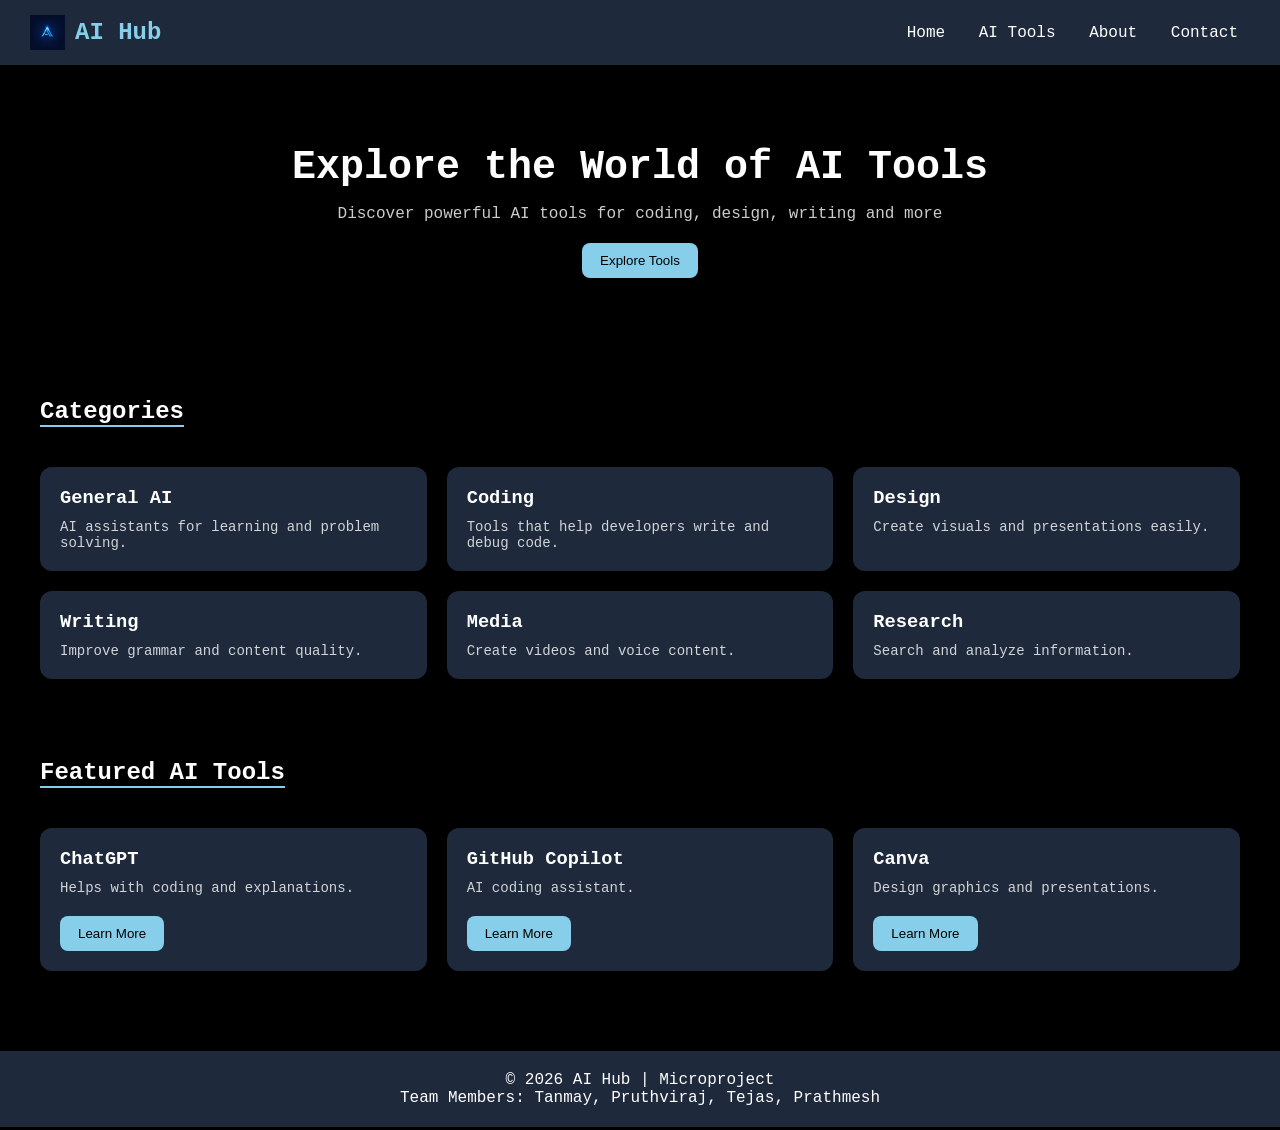
<file: index.html>
<!DOCTYPE html>
<html>

<head>
    <title>AI Hub</title>
    <link rel="stylesheet" href="style.css">
</head>

<body>

<nav>
    <h1 class="logo">
        <img src="logo.jpg">
        AI Hub
    </h1>

    <div>
        <a href="index.html">Home</a>
        <a href="tools.html">AI Tools</a>
        <a href="about.html">About</a>
        <a href="contact.html">Contact</a>
    </div>
</nav>

<div class="hero fade-in">
    <h1>Explore the World of AI Tools</h1>
    <p>Discover powerful AI tools for coding, design, writing and more</p>

    <a href="tools.html">
        <button>Explore Tools</button>
    </a>
</div>

<div>
    <h2 style="margin-left:40px;">Categories</h2>

    <div class="grid">

        <div class="card">
            <h3>General AI</h3>
            <p>AI assistants for learning and problem solving.</p>
        </div>

        <div class="card">
            <h3>Coding</h3>
            <p>Tools that help developers write and debug code.</p>
        </div>

        <div class="card">
            <h3>Design</h3>
            <p>Create visuals and presentations easily.</p>
        </div>

        <div class="card">
            <h3>Writing</h3>
            <p>Improve grammar and content quality.</p>
        </div>

        <div class="card">
            <h3>Media</h3>
            <p>Create videos and voice content.</p>
        </div>

        <div class="card">
            <h3>Research</h3>
            <p>Search and analyze information.</p>
        </div>

    </div>
</div>

<div>
    <h2 style="margin-left:40px;">Featured AI Tools</h2>

    <div class="grid">

        <div class="card">
            <h3>ChatGPT</h3>
            <p>Helps with coding and explanations.</p>
            <a href="chatgpt.html"><button>Learn More</button></a>
        </div>

        <div class="card">
            <h3>GitHub Copilot</h3>
            <p>AI coding assistant.</p>
            <a href="copilot.html"><button>Learn More</button></a>
        </div>

        <div class="card">
            <h3>Canva</h3>
            <p>Design graphics and presentations.</p>
            <a href="canva.html"><button>Learn More</button></a>
        </div>

    </div>
</div>

<footer>
    <p>© 2026 AI Hub | Microproject</p>
    <p>Team Members: Tanmay, Pruthviraj, Tejas, Prathmesh</p>
</footer>

</body>
</html>
</file>
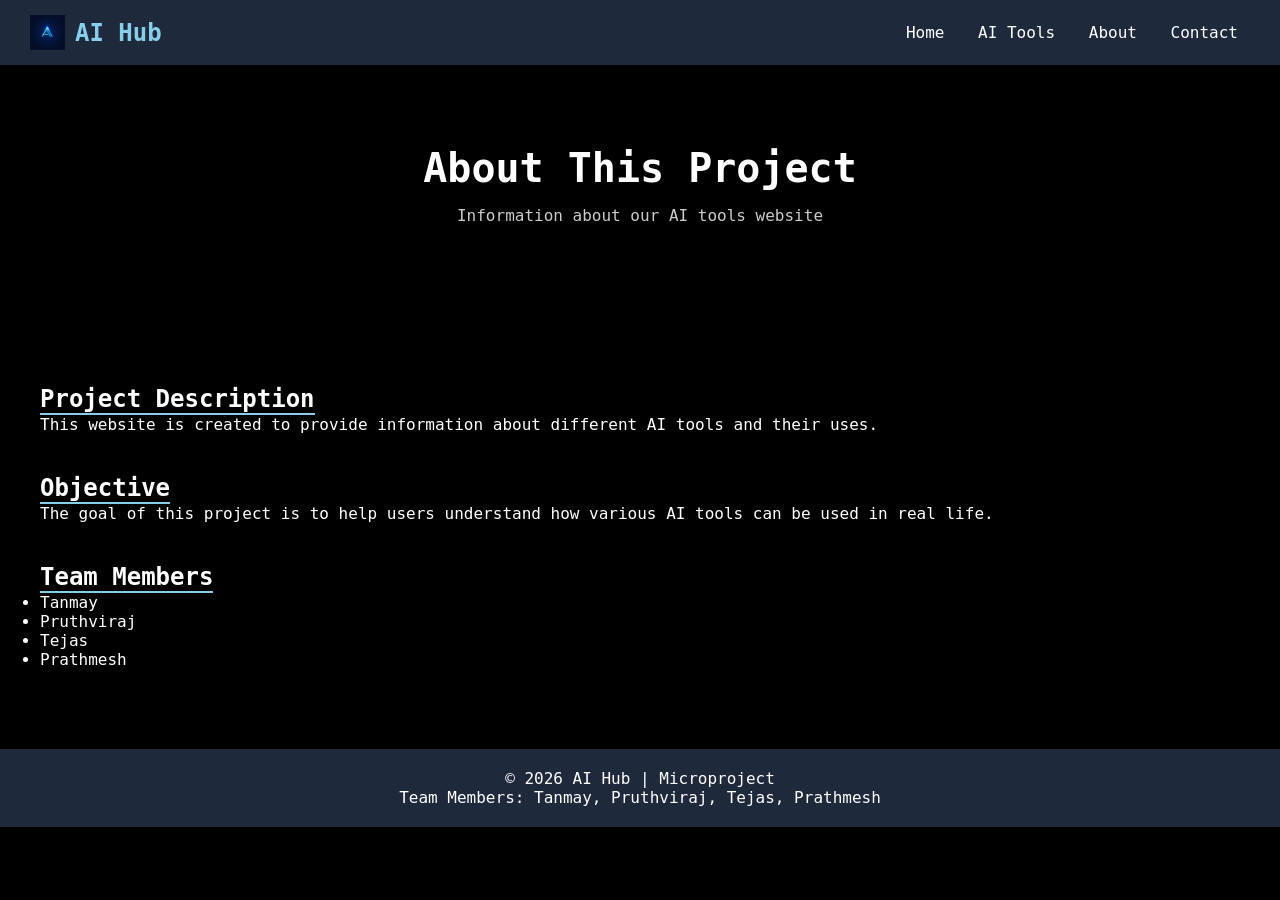
<file: about.html>
<!DOCTYPE html>
<html>

<head>
    <title>About</title>
    <link rel="stylesheet" href="style.css">
</head>

<body>

<nav>
    <h1 class="logo">
        <img src="logo.jpg">
        AI Hub
    </h1>

    <div>
        <a href="index.html">Home</a>
        <a href="tools.html">AI Tools</a>
        <a href="about.html">About</a>
        <a href="contact.html">Contact</a>
    </div>
</nav>

<div class="hero">
    <h1>About This Project</h1>
    <p>Information about our AI tools website</p>
</div>

<div style="padding:40px;">

    <h2>Project Description</h2>
    <p>This website is created to provide information about different AI tools and their uses.</p>

    <h2>Objective</h2>
    <p>The goal of this project is to help users understand how various AI tools can be used in real life.</p>

    <h2>Team Members</h2>
    <ul>
        <li>Tanmay</li>
        <li>Pruthviraj</li>
        <li>Tejas</li>
        <li>Prathmesh</li>
    </ul>

</div>

<footer>
    <p>© 2026 AI Hub | Microproject</p>
    <p>Team Members: Tanmay, Pruthviraj, Tejas, Prathmesh</p>
</footer>

</body>
</html>
</file>
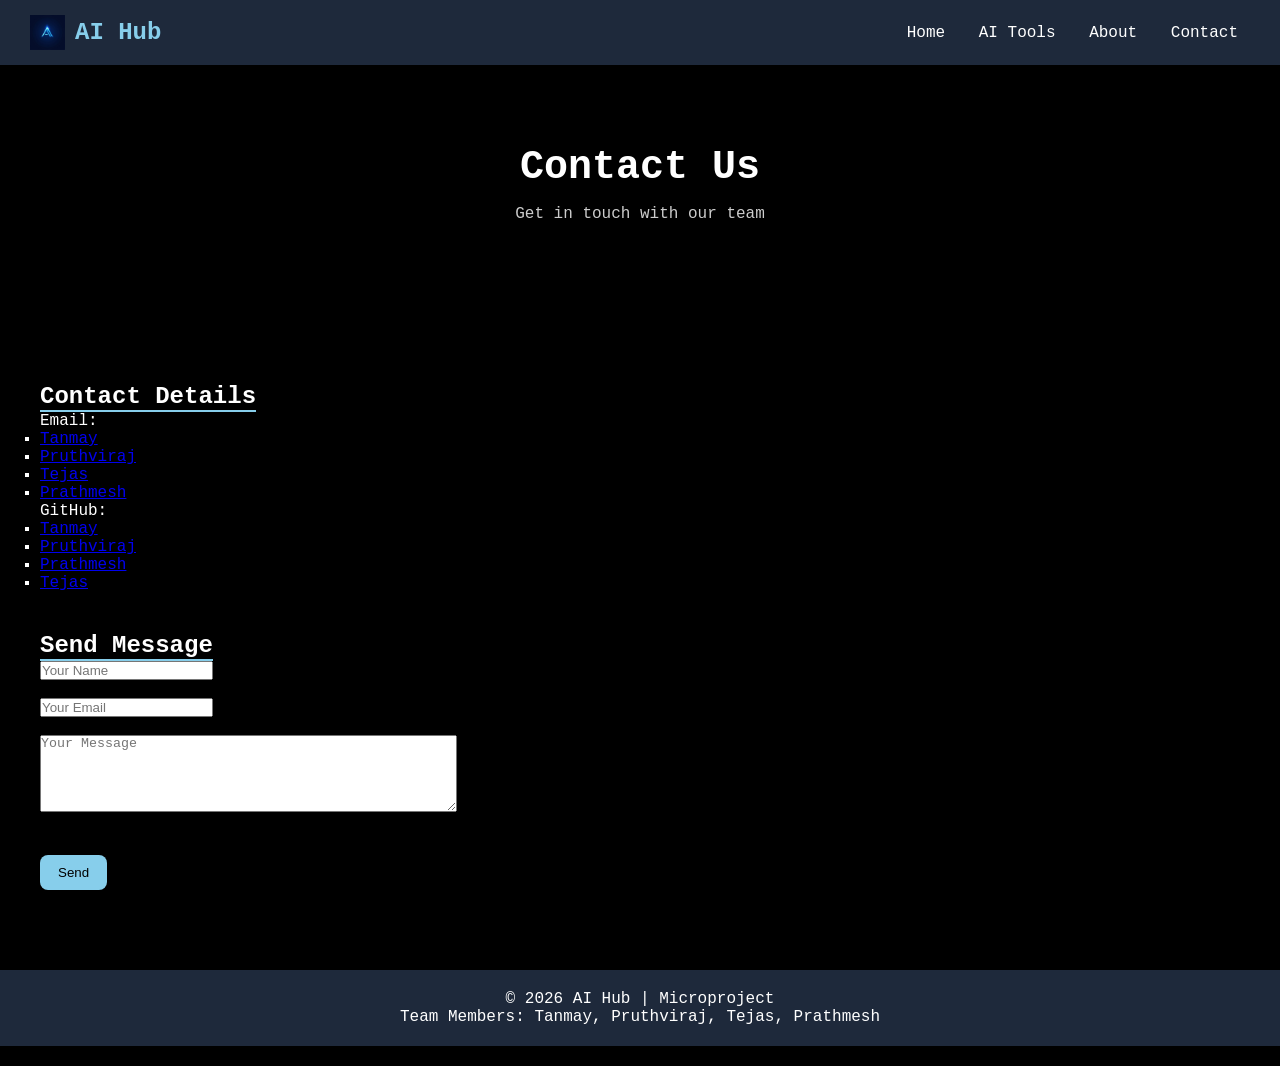
<file: contact.html>
<!DOCTYPE html>
<html>

<head>
    <title>Contact</title>
    <link rel="stylesheet" href="style.css">
</head>

<body>

<nav>
    <h1 class="logo">
        <img src="logo.jpg">
        AI Hub
    </h1>

    <div>
        <a href="index.html">Home</a>
        <a href="tools.html">AI Tools</a>
        <a href="about.html">About</a>
        <a href="contact.html">Contact</a>
    </div>
</nav>

<div class="hero">
    <h1>Contact Us</h1>
    <p>Get in touch with our team</p>
</div>

<div style="padding:40px;">

    <h2>Contact Details</h2>
    <p>Email:</p> <ul type="square">
<li><a href="mailto:tanmaygurav2326@gmail.com" target="_blank">Tanmay</a></li>
<li><a href="mailto:thopatepruthviraj3507@gmail.com" target="_blank">Pruthviraj</a></li>
<li><a href="mailto:yadavtejas888@gmail.com" target="_blank">Tejas</a></li>
<li><a href="mailto:pprathmeshupade@gmail.com" target="_blank">Prathmesh</a></li>
</ul>
    <p>GitHub: </p> <ul type="square">
<li><a href="https://github.com/tanmaygurav2326" target="_blank">Tanmay </a></li>
<li><a href="https://github.com/thopatepruthviraj23-pixel" target="_blank">Pruthviraj</a></li>
<li><a href="https://github.com/pprathmeshupade-ops" target="_blank">Prathmesh</a></li>
<li><a href="https://github.com/yadavtejas888-ops" target="_blank">Tejas</a></li>
    </ul>

    <h2>Send Message</h2>

    <form>
        <input type="text" placeholder="Your Name"><br><br>
        <input type="email" placeholder="Your Email"><br><br>
        <textarea rows="5" cols="50" placeholder="Your Message"></textarea><br><br>
        <button type="submit">Send</button>
    </form>

</div>

<footer>
    <p>© 2026 AI Hub | Microproject</p>
    <p>Team Members: Tanmay, Pruthviraj, Tejas, Prathmesh</p>
</footer>

</body>
</html>
</file>
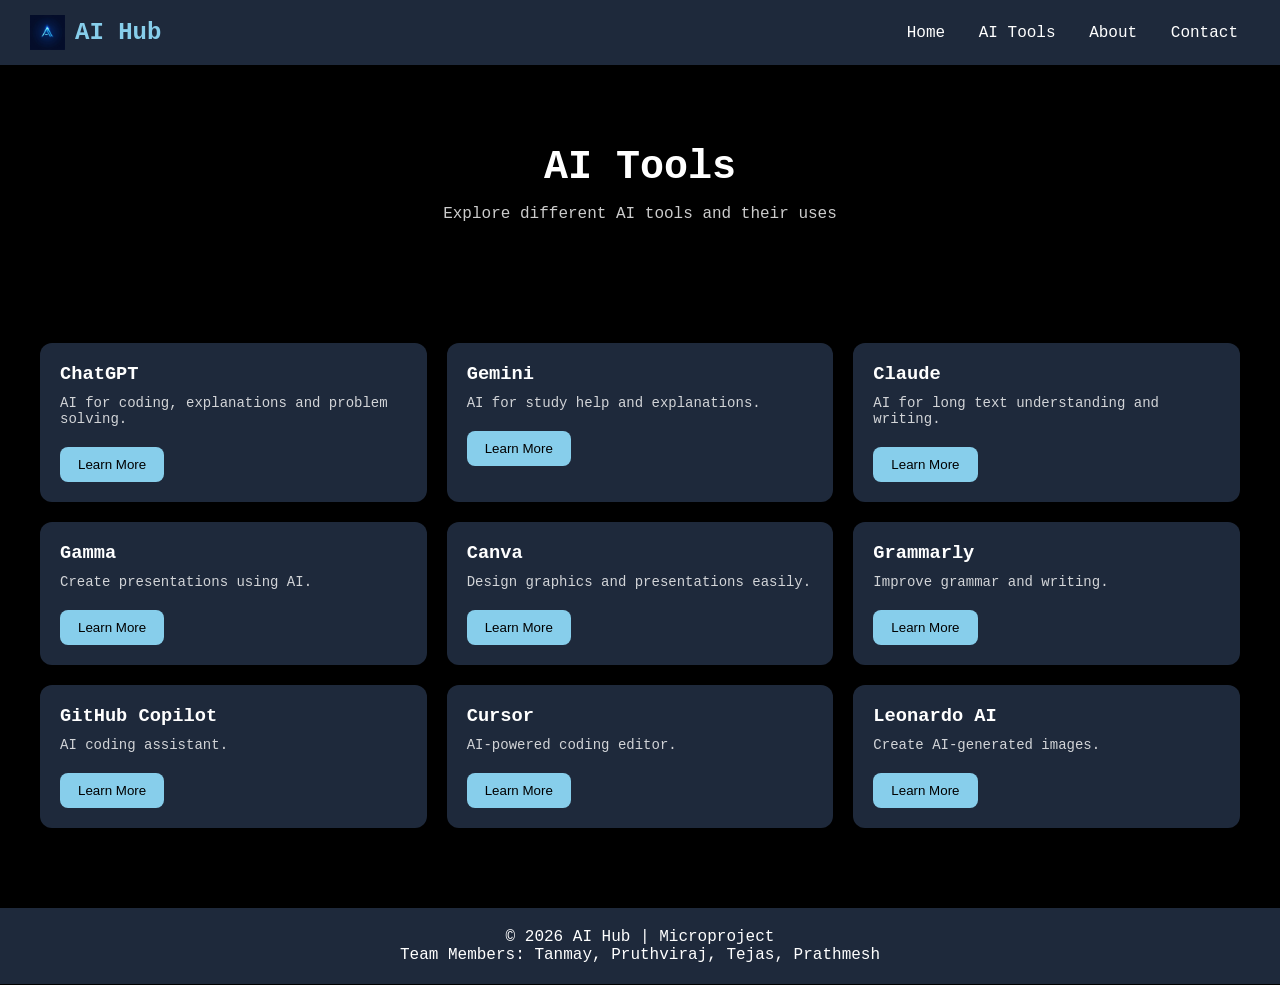
<file: tools.html>
<!DOCTYPE html>
<html>

<head>
    <title>AI Tools</title>
    <link rel="stylesheet" href="style.css">
</head>

<body>

<nav>
    <h1 class="logo">
        <img src="logo.jpg">
        AI Hub
    </h1>

    <div>
        <a href="index.html">Home</a>
        <a href="tools.html">AI Tools</a>
        <a href="about.html">About</a>
        <a href="contact.html">Contact</a>
    </div>
</nav>

<div class="hero">
    <h1>AI Tools</h1>
    <p>Explore different AI tools and their uses</p>
</div>

<div class="grid">

    <div class="card">
        <h3>ChatGPT</h3>
        <p>AI for coding, explanations and problem solving.</p>
        <a href="chatgpt.html"><button>Learn More</button></a>
    </div>

    <div class="card">
        <h3>Gemini</h3>
        <p>AI for study help and explanations.</p>
        <a href="gemini.html"><button>Learn More</button></a>
    </div>

    <div class="card">
        <h3>Claude</h3>
        <p>AI for long text understanding and writing.</p>
        <a href="claude.html"><button>Learn More</button></a>
    </div>

    <div class="card">
        <h3>Gamma</h3>
        <p>Create presentations using AI.</p>
        <a href="gamma.html"><button>Learn More</button></a>
    </div>

    <div class="card">
        <h3>Canva</h3>
        <p>Design graphics and presentations easily.</p>
        <a href="canva.html"><button>Learn More</button></a>
    </div>

    <div class="card">
        <h3>Grammarly</h3>
        <p>Improve grammar and writing.</p>
        <a href="grammarly.html"><button>Learn More</button></a>
    </div>

    <div class="card">
        <h3>GitHub Copilot</h3>
        <p>AI coding assistant.</p>
        <a href="copilot.html"><button>Learn More</button></a>
    </div>

    <div class="card">
        <h3>Cursor</h3>
        <p>AI-powered coding editor.</p>
        <a href="cursor.html"><button>Learn More</button></a>
    </div>

    <div class="card">
        <h3>Leonardo AI</h3>
        <p>Create AI-generated images.</p>
        <a href="leonardo.html"><button>Learn More</button></a>
    </div>

</div>

<footer>
    <p>© 2026 AI Hub | Microproject</p>
    <p>Team Members: Tanmay, Pruthviraj, Tejas, Prathmesh</p>
</footer>

</body>
</html>
</file>
<file: style.css>
* {
  margin: 0;
  padding: 0;
  box-sizing: border-box;
}

body {
  font-family: Monaco, Consolas,  monospace;
  background: black;
  color: white;
}

nav {
  background: #1e293b;
  padding: 15px 30px;
  display: flex;
  justify-content: space-between;
  align-items: center;
}

.logo {
  display: flex;
  align-items: center;
  gap: 10px;
  color: skyblue;
}

.logo img {
  width: 35px;
  height: 35px;
}

nav a {
  color: white;
  margin: 0 12px;
  text-decoration: none;
}

nav a:hover {
  color: skyblue;
}

.hero {
  text-align: center;
  padding: 80px 20px;
}

.hero h1 {
  font-size: 40px;
  margin-bottom: 15px;
}

.hero p {
  opacity: 0.8;
}

button {
  margin-top: 20px;
  background: skyblue;
  color: black;
  padding: 10px 18px;
  border: none;
  border-radius: 8px;
  cursor: pointer;
}

button:hover {
  background: violet;
}

.grid {
  display: grid;
  grid-template-columns: 1fr 1fr 1fr;
  gap: 20px;
  padding: 40px;
}

.card {
  background: #1e293b;
  padding: 20px;
  border-radius: 12px;
}

.card:hover {
  box-shadow: 0 0 15px skyblue;
}

.card h3 {
  margin-bottom: 10px;
}

.card p {
  font-size: 14px;
  opacity: 0.8;
}

h2 {
  text-align: center;
  margin-top: 40px;
  border-bottom: 2px solid skyblue;
  display: inline-block;
}

footer {
  background: #1e293b;
  text-align: center;
  padding: 20px;
  margin-top: 40px;
}

.fade-in {
  opacity: 0;
  animation: fadeIn 1s forwards;
}

@keyframes fadeIn {
  from {opacity: 0;}
  to {opacity: 1;}
}
</file>
